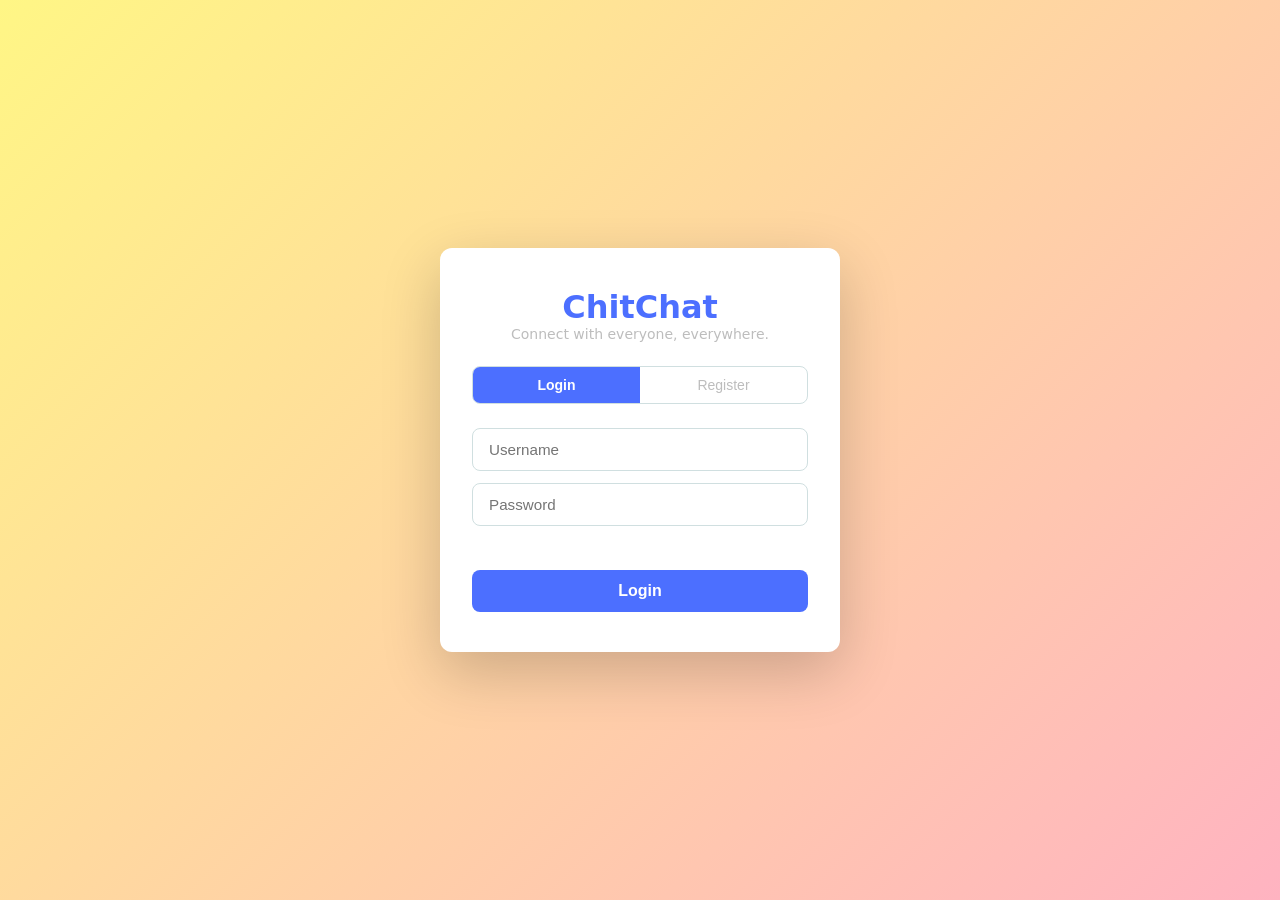
<file: server/src/main/resources/static/index.html>
<!DOCTYPE html>
<html lang="en">
<head>
  <meta charset="UTF-8" />
  <meta name="viewport" content="width=device-width, initial-scale=1.0" />
  <title>ChitChat — Login</title>
  <link rel="stylesheet" href="css/style.css" />
</head>
<body class="auth-page">

  <div class="auth-card">
    <h1 class="brand">ChitChat</h1>
    <p class="brand-sub">Connect with everyone, everywhere.</p>

    <!-- Tab switcher -->
    <div class="tab-bar">
      <button class="tab active" onclick="showTab('login')">Login</button>
      <button class="tab" onclick="showTab('register')">Register</button>
    </div>

    <!-- Login form -->
    <form id="login-form" class="auth-form" onsubmit="handleLogin(event)">
      <input type="text" id="login-username" placeholder="Username" required />
      <input type="password" id="login-password" placeholder="Password" required />
      <p id="login-error" class="error-msg"></p>
      <button type="submit" class="btn-primary">Login</button>
    </form>

    <!-- Register form -->
    <form id="register-form" class="auth-form hidden" onsubmit="handleRegister(event)">
      <div class="name-row">
        <input type="text" id="reg-fname" placeholder="First name" required />
        <input type="text" id="reg-lname" placeholder="Last name" required />
      </div>
      <input type="text" id="reg-username" placeholder="Username" required />
      <input type="password" id="reg-password" placeholder="Password" required />
      <p id="reg-error" class="error-msg"></p>
      <button type="submit" class="btn-primary">Create Account</button>
    </form>
  </div>

  <script>
    function showTab(tab) {
      document.getElementById('login-form').classList.toggle('hidden', tab !== 'login');
      document.getElementById('register-form').classList.toggle('hidden', tab !== 'register');
      document.querySelectorAll('.tab').forEach((t, i) =>
        t.classList.toggle('active', (i === 0) === (tab === 'login')));
    }

    async function handleLogin(e) {
      e.preventDefault();
      const username = document.getElementById('login-username').value.trim();
      const password = document.getElementById('login-password').value;
      const errEl = document.getElementById('login-error');
      errEl.textContent = '';

      const res = await fetch('/api/auth/login', {
        method: 'POST',
        headers: { 'Content-Type': 'application/json' },
        body: JSON.stringify({ username, password })
      });
      const data = await res.json();
      if (!res.ok) { errEl.textContent = data.error; return; }

      sessionStorage.setItem('user', JSON.stringify(data));
      if(data.token) sessionStorage.setItem('jwt', data.token);
      window.location.href = 'chat.html';
    }

    async function handleRegister(e) {
      e.preventDefault();
      const fname    = document.getElementById('reg-fname').value.trim();
      const lname    = document.getElementById('reg-lname').value.trim();
      const username = document.getElementById('reg-username').value.trim();
      const password = document.getElementById('reg-password').value;
      const errEl    = document.getElementById('reg-error');
      errEl.textContent = '';

      const res = await fetch('/api/auth/register', {
        method: 'POST',
        headers: { 'Content-Type': 'application/json' },
        body: JSON.stringify({ fname, lname, username, password })
      });
      const data = await res.json();
      if (!res.ok) { errEl.textContent = data.error; return; }

      sessionStorage.setItem('user', JSON.stringify(data));
      if(data.token) sessionStorage.setItem('jwt', data.token);
      window.location.href = 'chat.html';
    }
  </script>
</body>
</html>
</file>
<file: server/src/main/resources/static/css/style.css>
/* ===== Reset & Base ===== */
*, *::before, *::after { box-sizing: border-box; margin: 0; padding: 0; }

:root {
  --bg: #e8f1f2;
  --surface: #ffffff;
  --primary: #4c6fff;
  --primary-dark: #3a56cc;
  --accent: #ffb3c1;
  --text: #1c1c1c;
  --text-muted: #bdbdbd;
  --border: #d0dfe0;
  --bubble-mine: #4c6fff;
  --bubble-theirs: #f0f5f5;
  --bubble-private: #ffb3c1;
  --danger: #ef4444;
  --lemon: #fff685;
  --rose: #ffb3c1;
  --gray: #bdbdbd;
  --ink: #1c1c1c;
  --radius: 12px;
  --sidebar-width: 240px;
}

body { font-family: 'Segoe UI', system-ui, sans-serif; background: var(--bg); color: var(--text); }

/* ===== Auth Page ===== */
.auth-page {
  min-height: 100vh;
  display: flex;
  align-items: center;
  justify-content: center;
  background: linear-gradient(135deg, #fff685 0%, #ffb3c1 100%);
}

.auth-card {
  background: var(--surface);
  border-radius: var(--radius);
  padding: 2.5rem 2rem;
  width: 100%;
  max-width: 400px;
  box-shadow: 0 20px 60px rgba(0,0,0,0.2);
}

.brand { font-size: 2rem; font-weight: 800; color: var(--primary); text-align: center; }
.brand-sub { text-align: center; color: var(--text-muted); font-size: 0.875rem; margin-bottom: 1.5rem; }

.tab-bar { display: flex; border-radius: 8px; overflow: hidden; border: 1px solid var(--border); margin-bottom: 1.5rem; }
.tab { flex: 1; padding: 0.6rem; background: none; border: none; cursor: pointer; font-size: 0.875rem; color: var(--text-muted); transition: all 0.2s; }
.tab.active { background: var(--primary); color: white; font-weight: 600; }

.auth-form { display: flex; flex-direction: column; gap: 0.75rem; }
.auth-form input { padding: 0.75rem 1rem; border: 1px solid var(--border); border-radius: 8px; font-size: 0.95rem; outline: none; transition: border-color 0.2s; }
.auth-form input:focus { border-color: var(--primary); }
.name-row { display: flex; gap: 0.5rem; overflow: hidden; }
.name-row input { flex: 1; min-width: 0; }
.hidden { display: none !important; }
.error-msg { color: var(--danger); font-size: 0.8rem; min-height: 1rem; }

.btn-primary { padding: 0.75rem; background: var(--primary); color: white; border: none; border-radius: 8px; font-size: 1rem; font-weight: 600; cursor: pointer; transition: background 0.2s; margin-top: 0.25rem; }
.btn-primary:hover { background: var(--primary-dark); }

/* ===== Chat Layout ===== */
.chat-page { height: 100vh; overflow: hidden; }

.chat-layout { display: flex; height: 100vh; }

/* Sidebar */
.sidebar {
  width: var(--sidebar-width);
  background: var(--ink);
  border-right: 1px solid var(--border);
  display: flex;
  flex-direction: column;
  flex-shrink: 0;
}

.sidebar-header {
  display: flex;
  align-items: center;
  justify-content: space-between;
  padding: 1rem;
  border-bottom: 1px solid rgba(255,255,255,0.1);
}

.brand-small { font-size: 1.2rem; font-weight: 800; color: var(--lemon); }

.btn-icon { background: none; border: none; cursor: pointer; font-size: 1rem; color: var(--text-muted); padding: 4px 8px; border-radius: 6px; }
.btn-icon:hover { background: var(--bg); color: var(--danger); }

.user-info { padding: 0.75rem 1rem; font-size: 0.8rem; color: var(--gray); border-bottom: 1px solid rgba(255,255,255,0.1); word-break: break-word; }

.sidebar-section-title { padding: 0.75rem 1rem 0.25rem; font-size: 0.7rem; font-weight: 700; text-transform: uppercase; letter-spacing: 0.08em; color: var(--gray); }

.user-list { list-style: none; overflow-y: auto; flex: 1; padding: 0.25rem 0; }
.user-list li { padding: 0.6rem 1rem; cursor: pointer; font-size: 0.9rem; border-radius: 8px; margin: 0 0.5rem; transition: background 0.15s; color: #e8f1f2; }
.user-list li:hover { background: rgba(255,255,255,0.1); }
.user-list li.active-target { background: var(--lemon); color: var(--ink); font-weight: 600; }

/* Main Chat */
.chat-main { flex: 1; display: flex; flex-direction: column; position: relative; overflow: visible; }

.chat-header { padding: .75rem 1.25rem; background: var(--surface); border-bottom: 1px solid var(--border); font-weight: 600; font-size: 1rem; flex-shrink: 0; display: flex; align-items: center; gap: 10px; min-height: 62px; }

.messages { flex: 1; overflow-y: auto; overflow-x: hidden; padding: 1rem 1.5rem; display: flex; flex-direction: column; gap: 0.5rem; min-height: 0; }

.message { display: flex; flex-direction: column; max-width: 65%; }
.message.mine { align-self: flex-end; align-items: flex-end; }
.message.theirs { align-self: flex-start; align-items: flex-start; }
.message.system { align-self: center; }

.msg-sender { font-size: 0.72rem; color: var(--text-muted); margin-bottom: 2px; padding: 0 4px; }

.msg-content {
  padding: 0.55rem 0.9rem;
  border-radius: 18px;
  font-size: 0.9rem;
  line-height: 1.4;
  word-break: break-word;
}

.message.mine .msg-content { background: var(--bubble-mine); color: white; border-bottom-right-radius: 4px; }
.message.theirs .msg-content { background: var(--bubble-theirs); color: var(--text); border-bottom-left-radius: 4px; }
.message.private .msg-content { background: var(--bubble-private); color: #92400e; }
.system-text { background: none !important; color: var(--text-muted) !important; font-size: 0.8rem; font-style: italic; }

.message-bar { display: flex; align-items: center; gap: 0.75rem; padding: 1rem 1.5rem; background: var(--surface); border-top: 1px solid var(--border); flex-wrap: nowrap; }
.message-bar input { flex: 1; padding: 0.65rem 1rem; border: 1px solid var(--border); border-radius: 24px; font-size: 0.95rem; outline: none; transition: border-color 0.2s; }
.message-bar input:focus { border-color: var(--primary); }
.btn-send { padding: 0.65rem 1.4rem; background: var(--primary); color: white; border: none; border-radius: 24px; font-size: 0.9rem; font-weight: 600; cursor: pointer; transition: background 0.2s; }
.btn-send:hover { background: var(--primary-dark); }

/* ===== Group chat ===== */
.btn-new-room { background:none;border:none;color:var(--primary);font-size:1.2rem;cursor:pointer;padding:0 4px;line-height:1; }
.btn-new-room:hover { color:var(--primary-dark); }

/* ===== Modal ===== */
.modal { position:fixed;inset:0;background:rgba(0,0,0,.45);display:flex;align-items:center;justify-content:center;z-index:100; }
.modal.hidden { display:none; }
.modal-card { background:white;border-radius:var(--radius);padding:1.75rem 1.5rem;width:100%;max-width:380px;display:flex;flex-direction:column;gap:.75rem; }
.modal-card h3 { margin:0;font-size:1.1rem; }
.modal-card input { padding:.7rem 1rem;border:1px solid var(--border);border-radius:8px;font-size:.95rem;outline:none; }
.modal-card input:focus { border-color:var(--primary); }
.modal-actions { display:flex;gap:.75rem;justify-content:flex-end; }
.btn-secondary { padding:.6rem 1.2rem;background:var(--bg);border:1px solid var(--border);border-radius:8px;cursor:pointer;font-size:.9rem; }
.btn-secondary:hover { background:var(--border); }

/* ===== Message bubbles ===== */
.msg-wrap { display:flex;flex-direction:column;max-width:65%; }
.msg-wrap.mine { align-self:flex-end;align-items:flex-end; }
.msg-wrap.theirs { align-self:flex-start;align-items:flex-start; }

.msg-bubble {
  display:inline-block;
  padding:.5rem .85rem .3rem;
  border-radius:18px;
  font-size:.92rem;
  line-height:1.45;
  word-break:break-word;
  max-width:100%;
  position:relative;
}
.msg-mine { background:var(--bubble-mine);color:#fff;border-bottom-right-radius:4px; }
.msg-theirs { background:var(--bubble-theirs);color:var(--text);border-bottom-left-radius:4px; }
.msg-private { background:var(--bubble-private);color:#92400e; }
.msg-system { font-size:.78rem;color:var(--text-muted);font-style:italic;align-self:center;padding:.2rem .6rem; }
.msg-sender { font-size:.72rem;color:var(--text-muted);margin-bottom:2px;padding:0 4px; }

/* ===== Read receipts ===== */
.read-receipt { font-size:.6rem;color:var(--text-muted);opacity:.75; }
.read-receipt.seen { color:#4fc3f7;opacity:1; }

/* ===== Online dot ===== */
.online-dot { display:inline-block;width:8px;height:8px;border-radius:50%;margin-right:6px;flex-shrink:0; }
.dot-on { background:#22c55e; }
.dot-off { background:#cbd5e1; }
.friend-offline { opacity:.6; }

/* ===== User list call buttons ===== */
.user-list li { display:flex;align-items:center;gap:4px; }
.user-name { flex:1; }
.call-btns { display:flex;gap:2px;opacity:0;transition:opacity .15s; }
.user-list li:hover .call-btns { opacity:1; }
.call-btns button { background:none;border:none;cursor:pointer;font-size:.9rem;padding:2px 4px;border-radius:4px;color:var(--text-muted); }
.call-btns button:hover { color:var(--primary);background:var(--bg); }

/* ===== Call overlay (incoming) ===== */
.call-overlay { position:fixed;inset:0;background:rgba(0,0,0,.6);display:flex;align-items:center;justify-content:center;z-index:200; }
.call-overlay.hidden { display:none; }
.call-card { background:white;border-radius:var(--radius);padding:2rem;text-align:center;min-width:260px;display:flex;flex-direction:column;align-items:center;gap:.75rem; }
.call-avatar { width:64px;height:64px;border-radius:50%;background:var(--primary);color:white;font-size:1.8rem;font-weight:700;display:flex;align-items:center;justify-content:center; }
.call-name { font-size:1.1rem;font-weight:700; }
.call-subtitle { font-size:.85rem;color:var(--text-muted); }
.call-actions { display:flex;gap:1rem;margin-top:.5rem; }
.btn-call-accept { padding:.6rem 1.4rem;background:#22c55e;color:white;border:none;border-radius:8px;font-weight:600;cursor:pointer;font-size:.95rem; }
.btn-call-accept:hover { background:#16a34a; }
.btn-call-reject { padding:.6rem 1.4rem;background:var(--danger);color:white;border:none;border-radius:8px;font-weight:600;cursor:pointer;font-size:.95rem; }
.btn-call-reject:hover { background:#b91c1c; }

/* ===== Call screen ===== */
.call-screen { position:fixed;inset:0;background:#000;z-index:300;display:flex;align-items:center;justify-content:center; }
.call-screen.hidden { display:none; }
#remote-video { width:100%;height:100%;object-fit:cover; }
#local-video { position:absolute;bottom:90px;right:20px;width:160px;height:120px;object-fit:cover;border-radius:8px;border:2px solid white; }
.call-controls { position:absolute;bottom:0;left:0;right:0;padding:1rem 2rem;background:linear-gradient(transparent,rgba(0,0,0,.7));display:flex;align-items:center;gap:1rem;justify-content:center; }
.btn-icon-lg { padding:.65rem 1.4rem;background:rgba(255,255,255,.2);color:white;border:none;border-radius:8px;cursor:pointer;font-size:.9rem;font-weight:600;backdrop-filter:blur(4px); }
.btn-icon-lg:hover { background:rgba(255,255,255,.35); }
.btn-icon-lg.danger { background:#ef4444; }
.btn-icon-lg.danger:hover { background:#b91c1c; }

/* ===== Avatar ===== */
.avatar {
  border-radius: 50%;
  display: flex;
  align-items: center;
  justify-content: center;
  font-weight: 700;
  color: #fff;
  flex-shrink: 0;
  user-select: none;
}

/* ===== Sidebar friend items ===== */
.friend-item {
  display: flex;
  align-items: center;
  gap: 10px;
  padding: 8px 10px;
  border-radius: 10px;
  margin: 0 6px 2px;
  cursor: pointer;
  transition: background 0.15s;
  color: #e8f1f2;
  min-height: 56px;
}
.friend-item:hover { background: rgba(255,255,255,0.09); }
.friend-item.active-target { background: var(--lemon); color: var(--ink); }
.friend-item.active-target .friend-preview { color: var(--ink); opacity:.7; }
.friend-item.friend-offline { opacity: .55; }

.friend-avatar-wrap { position: relative; flex-shrink: 0; }
.status-dot {
  position: absolute;
  bottom: 1px;
  right: 1px;
  width: 10px;
  height: 10px;
  border-radius: 50%;
  border: 2px solid var(--ink);
}
.dot-on  { background: #22c55e; }
.dot-off { background: #64748b; }

.friend-info { flex: 1; min-width: 0; }
.friend-name-row { display: flex; align-items: center; gap: 6px; }
.user-name { font-size: .9rem; font-weight: 600; white-space: nowrap; overflow: hidden; text-overflow: ellipsis; flex:1; }
.friend-preview { font-size: .75rem; color: var(--gray); white-space: nowrap; overflow: hidden; text-overflow: ellipsis; margin-top: 2px; }

/* ===== Unread badge ===== */
.badge {
  background: var(--primary);
  color: #fff;
  font-size: .65rem;
  font-weight: 700;
  min-width: 18px;
  height: 18px;
  border-radius: 9px;
  display: flex;
  align-items: center;
  justify-content: center;
  padding: 0 5px;
  flex-shrink: 0;
}
.active-target .badge { background: var(--ink); }

/* ===== Typing indicator ===== */
.typing-indicator {
  padding: 4px 1.5rem;
  font-size: .78rem;
  color: var(--text-muted);
  background: var(--surface);
  border-bottom: 1px solid var(--border);
  display: flex;
  align-items: center;
  gap: 6px;
}
.typing-indicator.hidden { display: none; }
.typing-dots { display: flex; align-items: center; gap: 3px; }
.typing-dots span {
  width: 5px; height: 5px; border-radius: 50%;
  background: #22c55e;
  display: inline-block;
  animation: typingBounce 1.2s infinite ease-in-out;
}
.typing-dots span:nth-child(2) { animation-delay: .2s; }
.typing-dots span:nth-child(3) { animation-delay: .4s; }
@keyframes typingBounce {
  0%,60%,100% { transform: translateY(0); opacity:.4; }
  30% { transform: translateY(-5px); opacity:1; }
}

/* ===== Responsive mobile ===== */
@media (max-width: 680px) {
  :root { --sidebar-width: 100vw; }

  /* Layout */
  .icon-rail { display: none !important; }
  .chat-layout { position: relative; overflow: hidden; }
  .sidebar {
    position: absolute; left: 0; top: 0; bottom: 0;
    width: 100%; z-index: 50;
    transform: translateX(0);
    transition: transform .28s cubic-bezier(.4,0,.2,1);
  }
  .sidebar.hidden-mobile { transform: translateX(-100%); }
  .chat-main { width: 100%; }

  /* Header */
  .chat-header { padding: .55rem .75rem; min-height: 54px; gap: 7px; }
  #back-btn { display: flex !important; }

  /* Messages */
  .messages { padding: .6rem .75rem; overflow-x: hidden; }
  .msg-wrap { max-width: 80%; min-width: 0; }
  .msg-bubble { max-width: 100%; word-break: break-word; }
  .msg-image { max-width: 100%; width: auto; max-height: 220px; }
  .msg-gif { max-width: 100%; }
  .msg-row { max-width: 100%; min-width: 0; }

  /* Message bar — compact, scrollable extras */
  .message-bar {
    padding: .45rem .6rem;
    gap: .35rem;
    flex-wrap: nowrap;
    overflow-x: auto;
    -webkit-overflow-scrolling: touch;
    padding-bottom: max(.45rem, env(safe-area-inset-bottom));
  }
  .message-bar form { flex-wrap: nowrap; }
  .btn-attach, .btn-emoji, .btn-loc, .btn-mic { font-size: 1.1rem; padding: 0 2px; }
  .btn-gif { width: 26px; height: 26px; font-size: .55rem; }
  .btn-send { padding: .55rem 1rem; font-size: .85rem; }
  #msg-input { font-size: .92rem; min-width: 0; }

  /* Emoji picker — bottom sheet */
  #emoji-picker {
    position: fixed; bottom: 0; left: 0; right: 0;
    width: 100%; height: 52vh; max-height: 380px;
    border-radius: 18px 18px 0 0;
    border: none;
    box-shadow: 0 -4px 24px rgba(0,0,0,.15);
    z-index: 90;
  }

  /* Modals — full screen on mobile */
  .modal-card {
    width: 100%; max-width: 100%;
    border-radius: 18px 18px 0 0;
    position: fixed; bottom: 0; left: 0; right: 0;
    padding: 1.25rem 1rem;
    max-height: 85vh; overflow-y: auto;
  }
  .modal { align-items: flex-end; }

  /* GIF grid — 3 columns on mobile */
  .gif-grid { grid-template-columns: repeat(3, 1fr); max-height: 55vh; }

  /* Settings panel full width */
  .settings-panel { width: 100%; max-width: 100%; }

  /* Call screen — smaller pip */
  #local-video { width: 100px; height: 80px; bottom: 80px; right: 12px; }
  .call-controls { padding: .75rem 1rem; gap: .6rem; flex-wrap: wrap; justify-content: center; }
  .btn-icon-lg { padding: .5rem .9rem; font-size: .82rem; }

  /* Friend list items — bigger tap targets */
  .user-list li { padding: .75rem .75rem; }
  .friend-item { min-height: 58px; }

  /* Auth page */
  .auth-card { margin: 1rem; padding: 1.75rem 1.25rem; }
}

/* ===== Tablet (iPad portrait 768–1024px) ===== */
@media (min-width: 681px) and (max-width: 1024px) {
  :root { --sidebar-width: 280px; }

  /* Slightly wider sidebar, hide icon rail to give more room */
  .icon-rail { display: none !important; }

  /* Bigger touch targets throughout */
  .user-list li { padding: .8rem 1rem; min-height: 56px; }
  .friend-item { min-height: 56px; }
  .btn-attach, .btn-emoji, .btn-loc, .btn-mic { font-size: 1.2rem; padding: 0 4px; }
  .btn-send { padding: .7rem 1.3rem; }
  .btn-call-icon { padding: 8px 10px; font-size: 1.2rem; }

  /* Message bar comfortable spacing */
  .message-bar { padding: .8rem 1.2rem; gap: .6rem; align-items: center; }
  #msg-input { font-size: 1rem; }

  /* Slightly wider bubbles */
  .msg-wrap { max-width: 72%; }

  /* Modals centered, not too wide */
  .modal-card { max-width: 480px; }

  /* GIF grid */
  .gif-grid { grid-template-columns: repeat(4, 1fr); }

  /* Auth */
  .auth-card { max-width: 440px; }
}

#back-btn { display: none; }

/* ===== Chat header status ===== */
.chat-header-status { font-size: .75rem; font-weight: 500; }

/* ===== Chat header call buttons ===== */
.btn-call-icon {
  background: none;
  border: none;
  font-size: 1.15rem;
  cursor: pointer;
  padding: 6px 8px;
  border-radius: 8px;
  opacity: .7;
  transition: opacity .15s, background .15s;
}
.btn-call-icon:hover { opacity: 1; background: var(--bg); }

/* ===== Message bar extras ===== */
.btn-attach, .btn-emoji {
  background: none;
  border: none;
  font-size: 1.25rem;
  cursor: pointer;
  padding: 0 4px;
  flex-shrink: 0;
  line-height: 1;
  opacity: .7;
  transition: opacity .15s;
}
.btn-attach:hover, .btn-emoji:hover { opacity: 1; }
.btn-gif-web {
  background: #f59e0b;
  color: #fff;
  border: none;
  border-radius: 8px;
  font-size: .78rem;
  font-weight: 700;
  cursor: pointer;
  padding: 4px 7px;
  flex-shrink: 0;
  line-height: 1.4;
  transition: background .15s;
}
.btn-gif-web:hover { background: #d97706; }
.btn-recording { color: #ef4444 !important; animation: pulse 1s infinite; }
@keyframes pulse { 0%,100% { opacity:1; } 50% { opacity:.4; } }

/* ===== Emoji picker — absolute overlay above message bar ===== */
#emoji-picker {
  position: absolute;
  bottom: 62px;
  left: 0;
  width: 380px;
  max-width: 100%;
  height: 340px;
  background: #fff;
  border: 1px solid var(--border);
  border-radius: 12px;
  box-shadow: 0 -4px 32px rgba(0,0,0,.15);
  z-index: 200;
  display: flex;
  flex-direction: column;
  overflow: hidden;
}
#emoji-picker.hidden { display: none; }

.emoji-picker-header {
  padding: 8px 12px 6px;
  border-bottom: 1px solid var(--border);
  flex-shrink: 0;
}
.emoji-search {
  width: 100%;
  padding: 7px 14px;
  border: 1px solid var(--border);
  border-radius: 20px;
  font-size: .85rem;
  outline: none;
  background: var(--bg);
  box-sizing: border-box;
}
.emoji-search:focus { border-color: var(--primary); }

.emoji-cats {
  display: flex;
  gap: 0;
  padding: 2px 8px;
  border-bottom: 1px solid var(--border);
  overflow-x: auto;
  scrollbar-width: none;
  flex-shrink: 0;
}
.emoji-cats::-webkit-scrollbar { display: none; }
.emoji-cat-btn {
  background: none;
  border: none;
  border-bottom: 2px solid transparent;
  font-size: 1.25rem;
  padding: 5px 8px;
  cursor: pointer;
  opacity: .45;
  transition: opacity .15s;
  flex-shrink: 0;
}
.emoji-cat-btn:hover { opacity: .9; }
.emoji-cat-btn.active { opacity: 1; border-bottom-color: var(--primary); }

.emoji-grid {
  display: grid;
  grid-template-columns: repeat(8, 1fr);
  flex: 1;
  overflow-y: auto;
  padding: 4px 8px 6px;
  scrollbar-width: thin;
  align-content: start;
}
.emoji-grid span {
  font-size: 1.4rem;
  text-align: center;
  cursor: pointer;
  border-radius: 8px;
  padding: 3px 1px;
  transition: background .1s, transform .1s;
  line-height: 1.5;
}
.emoji-grid span:hover { background: var(--bg); transform: scale(1.25); }

/* ===== Reaction picker ===== */
.reaction-picker {
  position: fixed;
  background: #fff;
  border: 1px solid var(--border);
  border-radius: 24px;
  box-shadow: 0 4px 20px rgba(0,0,0,.15);
  padding: 6px 10px;
  display: flex;
  gap: 6px;
  z-index: 400;
}
.reaction-picker.hidden { display: none; }
.reaction-picker span {
  font-size: 1.3rem;
  cursor: pointer;
  transition: transform .1s;
  line-height: 1;
}
.reaction-picker span:hover { transform: scale(1.35); }

/* ===== Message reactions ===== */
.reactions { display: flex; flex-wrap: wrap; gap: 4px; margin-top: 4px; }
.reaction-badge {
  background: var(--bg);
  border: 1px solid var(--border);
  border-radius: 12px;
  font-size: .8rem;
  padding: 2px 8px;
  cursor: default;
}

/* ===== Message timestamp ===== */
.msg-meta { display: flex; align-items: center; gap: 4px; margin-top: 2px; padding: 0 2px; justify-content: flex-end; }
.msg-time { font-size: .6rem; color: var(--text-muted); opacity: .75; }

/* ===== Connection status bar ===== */
.conn-bar {
  background:#f59e0b; color:#fff; font-size:.8rem; font-weight:600;
  text-align:center; padding:5px; z-index:500; width:100%;
}
.conn-bar.hidden { display:none; }

/* ===== Message fade-in ===== */
@keyframes msgFadeIn { from { opacity:0; transform:translateY(8px); } to { opacity:1; transform:translateY(0); } }
.msg-fade-in { animation: msgFadeIn .2s ease; }

/* ===== Message row (with reply button) ===== */
.msg-row { display:flex; align-items:flex-end; gap:6px; }
.msg-row-mine { justify-content:flex-end; }
.btn-reply { background:none; border:none; font-size:.8rem; color:var(--text-muted); cursor:pointer; opacity:0; padding:2px 5px; border-radius:6px; transition:opacity .15s; flex-shrink:0; }
.msg-row:hover .btn-reply { opacity:1; }
.btn-reply:hover { background:var(--bg); color:var(--primary); }

/* ===== Quote / Reply bubble ===== */
.msg-quote {
  font-size:.75rem; color:var(--text-muted);
  border-left:3px solid var(--primary);
  padding:3px 8px; margin-bottom:4px;
  background:rgba(76,111,255,.07);
  border-radius:4px;
  white-space:nowrap; overflow:hidden; text-overflow:ellipsis;
  max-width:260px;
}

/* ===== Reply bar (above message input) ===== */
.reply-bar {
  display:flex; align-items:center; gap:8px;
  padding:6px 1.25rem;
  background:rgba(76,111,255,.07);
  border-top:1px solid var(--border);
  border-left:3px solid var(--primary);
  flex-shrink:0;
}
.reply-bar.hidden { display:none; }
.reply-preview { flex:1; font-size:.8rem; color:var(--text-muted); white-space:nowrap; overflow:hidden; text-overflow:ellipsis; }
.reply-close { background:none; border:none; cursor:pointer; color:var(--text-muted); font-size:.85rem; padding:2px 4px; border-radius:4px; }
.reply-close:hover { background:var(--border); }

/* ===== Loading spinner ===== */
.loading-spinner { display:flex; justify-content:center; align-items:center; padding:2rem; }
.spinner {
  width:28px; height:28px;
  border:3px solid var(--border);
  border-top-color:var(--primary);
  border-radius:50%;
  animation:spin .7s linear infinite;
}
@keyframes spin { to { transform:rotate(360deg); } }

/* ===== Image messages ===== */
.msg-image {
  max-width: 220px;
  max-height: 200px;
  border-radius: 10px;
  display: block;
  cursor: zoom-in;
  object-fit: cover;
}

/* ===== User search results ===== */
.user-search-results { max-height: 160px; overflow-y: auto; }
.search-result-item {
  display: flex;
  align-items: center;
  gap: 8px;
  padding: 6px 4px;
  border-radius: 8px;
  cursor: pointer;
  font-size: .88rem;
  transition: background .1s;
}
.search-result-item:hover { background: var(--bg); }

/* ===== Icon Rail (Teams-style left column) ===== */
.icon-rail {
  width: 60px;
  background: #111827;
  display: flex;
  flex-direction: column;
  align-items: center;
  padding: 12px 0 16px;
  gap: 4px;
  flex-shrink: 0;
  z-index: 10;
}
.rail-logo {
  font-size: .95rem;
  font-weight: 900;
  color: var(--lemon);
  margin-bottom: 14px;
  letter-spacing: -1px;
  text-align: center;
  line-height: 1.1;
}
.rail-btn {
  width: 44px;
  height: 44px;
  border-radius: 12px;
  display: flex;
  align-items: center;
  justify-content: center;
  cursor: pointer;
  border: none;
  background: none;
  color: rgba(255,255,255,.4);
  transition: all 0.15s;
  position: relative;
}
.rail-btn:hover { background: rgba(255,255,255,.1); color: rgba(255,255,255,.9); }
.rail-btn.active { background: rgba(76,111,255,.25); color: var(--primary); }
.rail-btn.active::before {
  content: '';
  position: absolute;
  left: -4px;
  top: 50%;
  transform: translateY(-50%);
  width: 4px;
  height: 20px;
  background: var(--primary);
  border-radius: 0 3px 3px 0;
}
.rail-spacer { flex: 1; }
.rail-own-avatar {
  width: 36px;
  height: 36px;
  border-radius: 50%;
  overflow: hidden;
  cursor: pointer;
  border: 2px solid rgba(255,255,255,.15);
  transition: border-color 0.15s;
  display: flex;
  align-items: center;
  justify-content: center;
  font-weight: 700;
  font-size: .95rem;
  color: #fff;
  flex-shrink: 0;
  margin-top: 8px;
}
.rail-own-avatar:hover { border-color: var(--primary); }
.rail-own-avatar img { width: 100%; height: 100%; object-fit: cover; }

/* ===== Settings Panel ===== */
.settings-panel {
  position: fixed;
  right: 0;
  top: 0;
  bottom: 0;
  width: 300px;
  background: var(--surface);
  box-shadow: -6px 0 24px rgba(0,0,0,.18);
  z-index: 150;
  display: flex;
  flex-direction: column;
  transform: translateX(100%);
  transition: transform 0.25s ease;
  overflow-y: auto;
}
.settings-panel.open { transform: translateX(0); }
.settings-overlay { position: fixed; inset: 0; z-index: 149; display: none; }
.settings-overlay.open { display: block; }
.settings-header {
  display: flex;
  align-items: center;
  justify-content: space-between;
  padding: 1.2rem 1.25rem 1rem;
  border-bottom: 1px solid var(--border);
  flex-shrink: 0;
}
.settings-header h3 { font-size: 1rem; font-weight: 700; margin: 0; }
.settings-close { background: none; border: none; cursor: pointer; font-size: 1.1rem; color: var(--text-muted); padding: 4px 8px; border-radius: 6px; }
.settings-close:hover { background: var(--bg); color: var(--text); }
.settings-section { padding: 1rem 1.25rem; border-bottom: 1px solid var(--border); overflow-y: auto; max-height: calc(100vh - 130px); }
.settings-section h4 { font-size: .75rem; font-weight: 700; text-transform: uppercase; letter-spacing: .06em; color: var(--text-muted); margin: 0 0 .65rem; }
.settings-tabs { display: flex; overflow-x: auto; border-bottom: 1px solid var(--border); flex-shrink: 0; }
.stab { flex: 1; border: none; background: none; padding: .6rem .3rem; font-size: .72rem; font-weight: 600; cursor: pointer; color: var(--text-muted); border-bottom: 2px solid transparent; white-space: nowrap; transition: color .15s; }
.stab.active { color: var(--primary); border-bottom-color: var(--primary); }
.stab:hover { color: var(--text); }
.chat-font-btn { flex: 1; border: 1px solid var(--gray); background: var(--surface); border-radius: 8px; padding: 5px 0; font-size: .85rem; cursor: pointer; transition: background .15s; }
.chat-font-btn.active, .chat-font-btn:hover { background: var(--primary); color: #fff; border-color: var(--primary); }
.ctx-menu { position: fixed; z-index: 9999; background: var(--surface); border: 1px solid var(--border); border-radius: 10px; box-shadow: 0 4px 20px rgba(0,0,0,.15); min-width: 160px; overflow: hidden; }
.ctx-item { padding: .55rem 1rem; font-size: .88rem; cursor: pointer; transition: background .12s; }
.ctx-item:hover { background: var(--bg); }
.ctx-danger { color: #ef4444; }

/* ===== Profile pic upload ===== */
.profile-pic-upload {
  display: flex;
  align-items: center;
  gap: 12px;
  cursor: pointer;
  padding: 8px 10px;
  border-radius: 10px;
  border: 1px dashed var(--border);
  transition: background .15s, border-color .15s;
}
.profile-pic-upload:hover { background: var(--bg); border-color: var(--primary); }
.profile-pic-upload span { font-size: .82rem; color: var(--text-muted); }

/* ===== Edit/delete buttons on messages ===== */
.msg-edit-btns { display:flex;gap:2px;opacity:0;transition:opacity .15s;flex-shrink:0; }
.msg-row-mine:hover .msg-edit-btns { opacity:1; }
.msg-edit-btns button { background:none;border:none;cursor:pointer;font-size:.75rem;padding:2px 4px;border-radius:4px; }
.msg-edit-btns button:hover { background:var(--bg); }
.msg-edited { font-size:.65rem;opacity:.55;margin-left:4px; }
.msg-status-sent { font-size:.6rem;color:var(--accent);opacity:.9; }

/* ===== Search result hover ===== */
#search-results div:hover { background:var(--bg); }

/* ===== Background presets ===== */
.bg-presets { display: flex; flex-wrap: wrap; gap: 8px; margin-bottom: 10px; }
.bg-preset {
  width: 54px;
  height: 54px;
  border-radius: 10px;
  cursor: pointer;
  border: 2px solid transparent;
  transition: border-color .15s, transform .1s;
  display: flex;
  align-items: flex-end;
  justify-content: center;
  padding-bottom: 3px;
  font-size: .55rem;
  font-weight: 700;
  color: rgba(255,255,255,.9);
  text-shadow: 0 1px 3px rgba(0,0,0,.5);
  background-size: cover;
  background-position: center;
}
.bg-preset:hover { transform: scale(1.06); }
.bg-preset.selected { border-color: var(--primary); box-shadow: 0 0 0 1px var(--primary); }

/* ===== Message bar — new buttons ===== */
.btn-gif {
  background: none; border: 1px solid var(--border); border-radius: 50%;
  color: var(--primary); font-size: .6rem; font-weight: 800;
  width: 28px; height: 28px; display: inline-flex; align-items: center; justify-content: center;
  cursor: pointer; flex-shrink: 0; letter-spacing: .5px;
  transition: background .15s; padding: 0;
}
.btn-gif:hover { background: var(--bg); }
.btn-loc {
  background: none; border: none; font-size: 1.1rem; cursor: pointer;
  flex-shrink: 0; padding: 0 2px; opacity: .75; transition: opacity .15s;
}
.btn-loc:hover { opacity: 1; }
.btn-mic {
  background: none; border: none; font-size: 1.15rem; cursor: pointer;
  flex-shrink: 0; padding: 0 3px; opacity: .75; transition: opacity .15s, transform .1s;
  user-select: none; -webkit-user-select: none;
}
.btn-mic:hover { opacity: 1; }
.btn-mic.recording { opacity: 1; transform: scale(1.15); filter: drop-shadow(0 0 4px #ef4444); }

/* ===== GIF grid ===== */
.gif-grid {
  display: grid; grid-template-columns: repeat(4, 1fr); gap: 6px;
  max-height: 300px; overflow-y: auto; margin-top: 8px;
}
.gif-thumb {
  width: 100%; aspect-ratio: 1; object-fit: cover; border-radius: 8px;
  cursor: pointer; transition: transform .12s, opacity .12s;
}
.gif-thumb:hover { transform: scale(1.04); opacity: .9; }

/* ===== Message types — audio / location ===== */
.msg-location {
  display: inline-flex; align-items: center; gap: 4px; font-size: .88rem;
  color: var(--primary); text-decoration: none; padding: 4px 8px;
  border: 1px solid var(--primary); border-radius: 12px;
}
.msg-location:hover { background: var(--bg); }
.msg-gif { max-width: 200px; border-radius: 10px; }
</file>
